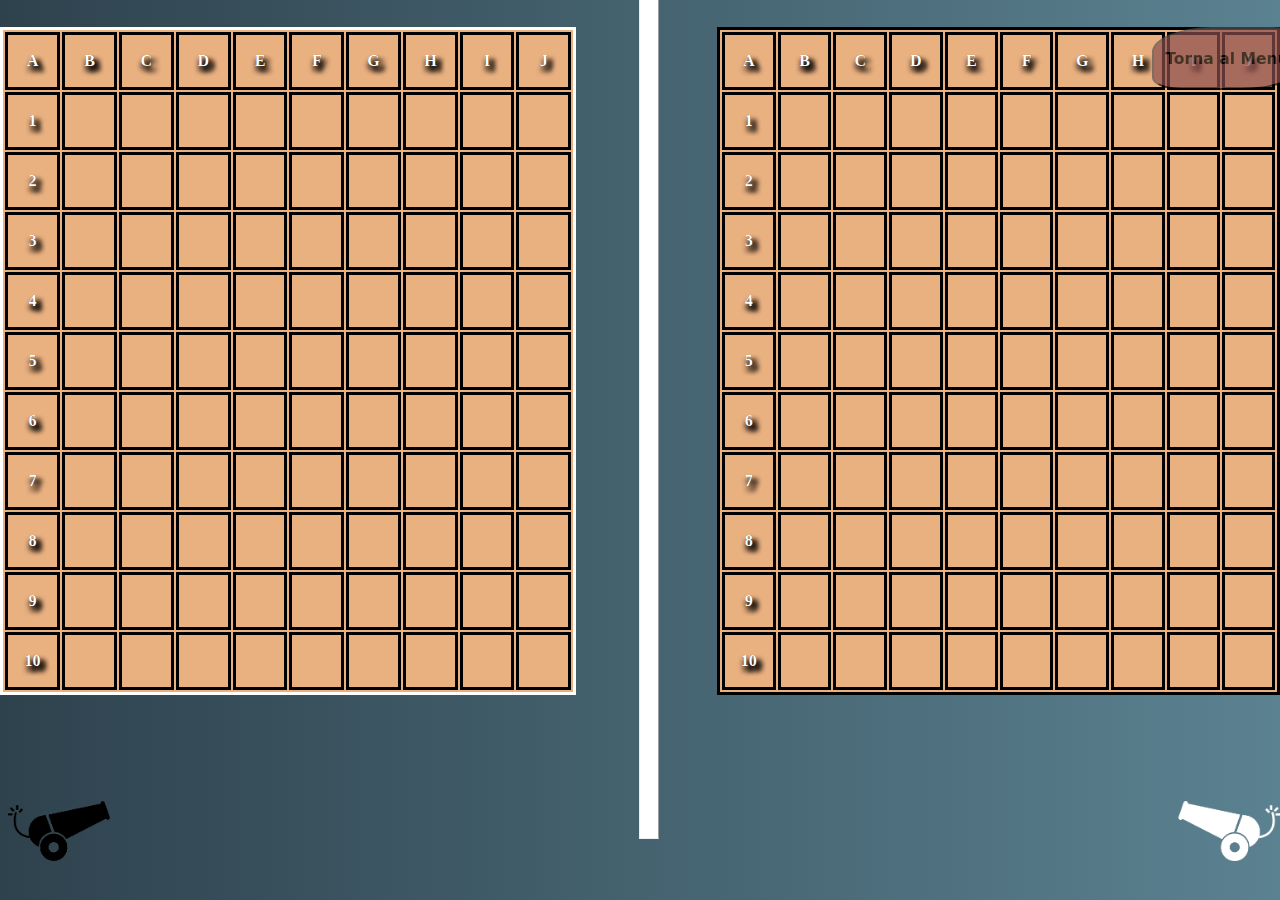
<file: paginadigioco.html>
<!-- 

pagina dove si giochera contro gli amici / bot 


//eseguire un drag and drop per rilasciare le barche nel posizionamento
-->

<!doctype html>
<html lang="en">
    <head>
        <meta charset="utf-8" />
        <title>Battaglia Navale</title>
        <link rel="website icon" type="png" href="pngegg%20(1).png">
        <link rel="stylesheet" href="styles.css"/>
        <script src="script.js"></script>
    </head>
    <body>
        <img src="pngegg%20(1).png" id="cannone1">
        <img src="pngegg%20(1).png" id="cannone2">
        <hr id="separa">
            <table border=1; class="amico" >
        <tr>
            <th class="amico_caselle">A</th>
            <th class="amico_caselle">B</th>
            <th class="amico_caselle">C</th>
            <th class="amico_caselle">D</th>
            <th class="amico_caselle">E</th>
            <th class="amico_caselle">F</th>
            <th class="amico_caselle">G</th>
            <th class="amico_caselle">H</th>
            <th class="amico_caselle">I</th>
            <th class="amico_caselle">J</th>
        </tr>
        <tr>
            <th class="amico_caselle">1</th>
            <th></th>
            <th></th>
            <th></th>
            <th></th>
            <th></th>
            <th></th>
            <th></th>
            <th></th>
            <th></th>
        </tr>
            <tr>
            <th class="amico_caselle">2</th>
            <th></th>
            <th></th>
            <th></th>
            <th></th>
            <th></th>
            <th></th>
            <th></th>
            <th></th>
            <th></th>      
        </tr>
            <tr>
            <th class="amico_caselle">3</th>
            <th></th>
            <th></th>
            <th></th>
            <th></th>
            <th></th>
            <th></th>
            <th></th>
            <th></th>
            <th></th>
        </tr>
            <tr>
            <th class="amico_caselle">4</th>
            <th></th>
            <th></th>
            <th></th>
            <th></th>
            <th></th>
            <th></th>
            <th></th>
            <th></th>
            <th></th>
        </tr>
            <tr>
            <th class="amico_caselle">5</th>
            <th></th>
            <th></th>
            <th></th>
            <th></th>
            <th></th>
            <th></th>
            <th></th>
            <th></th>
            <th></th>
        </tr>
            <tr>
            <th class="amico_caselle">6</th>
            <th></th>
            <th></th>
            <th></th>
            <th></th>
            <th></th>
            <th></th>
            <th></th>
            <th></th>
            <th></th>
        </tr>
            <tr>
            <th class="amico_caselle">7</th>
            <th></th>
            <th></th>
            <th></th>
            <th></th>
            <th></th>
            <th></th>
            <th></th>
            <th></th>
            <th></th>
        </tr>
            <tr>
            <th class="amico_caselle">8</th>
            <th></th>
            <th></th>
            <th></th>
            <th></th>
            <th></th>
            <th></th>
            <th></th>
            <th></th>
            <th></th>
        </tr>
            <tr>
            <th class="amico_caselle">9</th>
            <th></th>
            <th></th>
            <th></th>
            <th></th>
            <th></th>
            <th></th>
            <th></th>
            <th></th>
            <th></th>
        </tr>
            <tr>
            <th class="amico_caselle">10</th>
            <th></th>
            <th></th>
            <th></th>
            <th></th>
            <th></th>
            <th></th>
            <th></th>
            <th></th>
            <th></th>
        </tr> 
        </table>
        <table border=1; class="avversario" >
        <tr>
            <th class="avversario_caselle" >A</th>
            <th class="avversario_caselle" >B</th>
            <th class="avversario_caselle" >C</th>
            <th class="avversario_caselle" >D</th>
            <th class="avversario_caselle" >E</th>
            <th class="avversario_caselle" >F</th>
            <th class="avversario_caselle" >G</th>
            <th class="avversario_caselle" >H</th>
            <th class="avversario_caselle" >I</th>
            <th class="avversario_caselle" >J</th>
        </tr>
        <tr>
            <th class="avversario_caselle">1</th>
            <th></th>
            <th></th>
            <th></th>
            <th></th>
            <th></th>
            <th></th>
            <th></th>
            <th></th>
            <th></th>
        </tr>
            <tr>
            <th class="avversario_caselle">2</th>
            <th></th>
            <th></th>
            <th></th>
            <th></th>
                <th></th>
            <th></th>
            <th></th>
            <th></th>
            <th></th>
        </tr>
            <tr>
            <th class="avversario_caselle">3</th>
            <th></th>
            <th></th>
            <th></th>
            <th></th>
            <th></th>
            <th></th>
            <th></th>
            <th></th>
            <th></th>
        </tr>
            <tr>
            <th class="avversario_caselle">4</th>
            <th></th>
            <th></th>
            <th></th>
            <th></th>
                <th></th>
            <th></th>
            <th></th>
            <th></th>
            <th></th>
        </tr>
            <tr>
            <th class="avversario_caselle">5</th>
            <th></th>
            <th></th>
            <th></th>
                <th></th>
            <th></th>
            <th></th>
            <th></th>
            <th></th>
            <th></th>
        </tr>
            <tr>
            <th class="avversario_caselle">6</th>
            <th></th>
            <th></th>
            <th></th>
            <th></th>
                <th></th>
            <th></th>
            <th></th>
            <th></th>
            <th></th>
        </tr>
            <tr>
            <th class="avversario_caselle">7</th>
            <th></th>
            <th></th>
            <th></th>
            <th></th>
            <th></th>
            <th></th>
            <th></th>
            <th></th>
            <th></th>
        </tr>
            <tr>
            <th class="avversario_caselle">8</th>
            <th></th>
            <th></th>
            <th></th>
                <th></th>
            <th></th>
            <th></th>
            <th></th>
            <th></th>
            <th></th>
        </tr>
            <tr>
            <th class="avversario_caselle">9</th>
            <th></th>
            <th></th>
            <th></th>
            <th></th>
                <th></th>
            <th></th>
            <th></th>
            <th></th>
            <th></th>
        </tr>
            <tr>
            <th class="avversario_caselle">10</th>
            <th></th>
            <th></th>
                <th></th>
            <th></th>
            <th></th>
            <th></th>
            <th></th>
            <th></th>
            <th></th>
        </tr>
        </table>
        <a href="index.html">
        <button id="tornaalmenu"><h3 id="gioca">Torna al Menu</h3></button>
        </a>
    </body>
</html>
</file>
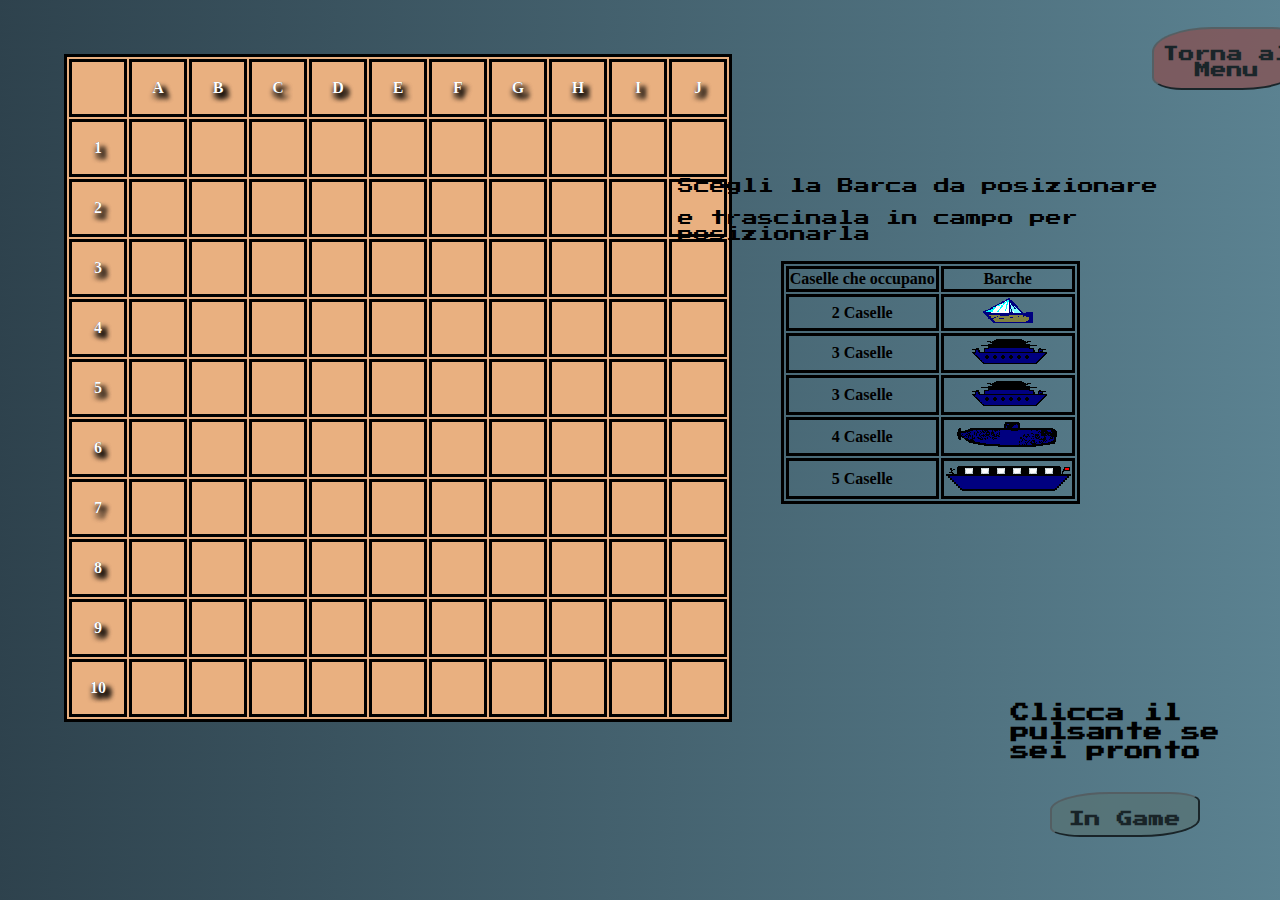
<file: posizionamento.html>
<!DOCTYPE html>
<html lang="en">
    <head>
        <meta charset="UTF-8" />
       <title>Battaglia Navale</title>
         <link rel="preconnect" href="https://fonts.googleapis.com">
        <link rel="preconnect" href="https://fonts.gstatic.com" crossorigin>
        <link href="https://fonts.googleapis.com/css2?family=Press+Start+2P&display=swap" rel="stylesheet"> 
        <link rel="stylesheet" href="styles.css"/>
        <link rel="website icon" type="png" href="pngegg%20(1).png">
        <link rel="stylesheet" href="styles.css"/>
        <script src="script.js"></script>
    </head>
    <body>
    <table border=1; class="posizionamento" >
        <tr>
            <th class="poss_caselle"></th>
            <th class="poss_caselle">A</th>
            <th class="poss_caselle">B</th>
            <th class="poss_caselle">C</th>
            <th class="poss_caselle">D</th>
            <th class="poss_caselle">E</th>
            <th class="poss_caselle">F</th>
            <th class="poss_caselle">G</th>
            <th class="poss_caselle">H</th>
            <th class="poss_caselle">I</th>
            <th class="poss_caselle">J</th>
        </tr>
        <tr>
            <th class="poss_caselle">1</th>
            <th ondrop="dropHandler(event)" ondragover="dragoverHandler(event)"></th>
            <th ondrop="dropHandler(event)" ondragover="dragoverHandler(event)"></th>
            <th ondrop="dropHandler(event)" ondragover="dragoverHandler(event)"></th>
            <th ondrop="dropHandler(event)" ondragover="dragoverHandler(event)"></th>
            <th ondrop="dropHandler(event)" ondragover="dragoverHandler(event)"></th>
            <th ondrop="dropHandler(event)" ondragover="dragoverHandler(event)"></th>
            <th ondrop="dropHandler(event)" ondragover="dragoverHandler(event)"></th>
            <th ondrop="dropHandler(event)" ondragover="dragoverHandler(event)"></th>
            <th ondrop="dropHandler(event)" ondragover="dragoverHandler(event)"></th>
            <th ondrop="dropHandler(event)" ondragover="dragoverHandler(event)"></th>
        </tr>
            <tr>
            <th class="poss_caselle">2</th>
            <th ondrop="dropHandler(event)" ondragover="dragoverHandler(event)"></th>
            <th ondrop="dropHandler(event)" ondragover="dragoverHandler(event)"></th>
            <th ondrop="dropHandler(event)" ondragover="dragoverHandler(event)"></th>
            <th ondrop="dropHandler(event)" ondragover="dragoverHandler(event)"></th>
            <th ondrop="dropHandler(event)" ondragover="dragoverHandler(event)"></th>
            <th ondrop="dropHandler(event)" ondragover="dragoverHandler(event)"></th>
            <th ondrop="dropHandler(event)" ondragover="dragoverHandler(event)"></th>
            <th ondrop="dropHandler(event)" ondragover="dragoverHandler(event)"></th>
            <th ondrop="dropHandler(event)" ondragover="dragoverHandler(event)"></th>
            <th ondrop="dropHandler(event)" ondragover="dragoverHandler(event)"></th>
        </tr>
            <tr>
            <th class="poss_caselle">3</th>
           <th ondrop="dropHandler(event)" ondragover="dragoverHandler(event)"></th>
            <th ondrop="dropHandler(event)" ondragover="dragoverHandler(event)"></th>
            <th ondrop="dropHandler(event)" ondragover="dragoverHandler(event)"></th>
            <th ondrop="dropHandler(event)" ondragover="dragoverHandler(event)"></th>
            <th ondrop="dropHandler(event)" ondragover="dragoverHandler(event)"></th>
            <th ondrop="dropHandler(event)" ondragover="dragoverHandler(event)"></th>
            <th ondrop="dropHandler(event)" ondragover="dragoverHandler(event)"></th>
            <th ondrop="dropHandler(event)" ondragover="dragoverHandler(event)"></th>
            <th ondrop="dropHandler(event)" ondragover="dragoverHandler(event)"></th>
            <th ondrop="dropHandler(event)" ondragover="dragoverHandler(event)"></th>
        </tr>
            <tr>
            <th class="poss_caselle">4</th>
           <th ondrop="dropHandler(event)" ondragover="dragoverHandler(event)"></th>
            <th ondrop="dropHandler(event)" ondragover="dragoverHandler(event)"></th>
            <th ondrop="dropHandler(event)" ondragover="dragoverHandler(event)"></th>
            <th ondrop="dropHandler(event)" ondragover="dragoverHandler(event)"></th>
            <th ondrop="dropHandler(event)" ondragover="dragoverHandler(event)"></th>
            <th ondrop="dropHandler(event)" ondragover="dragoverHandler(event)"></th>
            <th ondrop="dropHandler(event)" ondragover="dragoverHandler(event)"></th>
            <th ondrop="dropHandler(event)" ondragover="dragoverHandler(event)"></th>
            <th ondrop="dropHandler(event)" ondragover="dragoverHandler(event)"></th>
            <th ondrop="dropHandler(event)" ondragover="dragoverHandler(event)"></th>
        </tr>
            <tr>
            <th class="poss_caselle">5</th>
            <th ondrop="dropHandler(event)" ondragover="dragoverHandler(event)"></th>
            <th ondrop="dropHandler(event)" ondragover="dragoverHandler(event)"></th>
            <th ondrop="dropHandler(event)" ondragover="dragoverHandler(event)"></th>
            <th ondrop="dropHandler(event)" ondragover="dragoverHandler(event)"></th>
            <th ondrop="dropHandler(event)" ondragover="dragoverHandler(event)"></th>
            <th ondrop="dropHandler(event)" ondragover="dragoverHandler(event)"></th>
            <th ondrop="dropHandler(event)" ondragover="dragoverHandler(event)"></th>
            <th ondrop="dropHandler(event)" ondragover="dragoverHandler(event)"></th>
            <th ondrop="dropHandler(event)" ondragover="dragoverHandler(event)"></th>
            <th ondrop="dropHandler(event)" ondragover="dragoverHandler(event)"></th>
        </tr>
            <tr>
            <th class="poss_caselle">6</th>
            <th ondrop="dropHandler(event)" ondragover="dragoverHandler(event)"></th>
            <th ondrop="dropHandler(event)" ondragover="dragoverHandler(event)"></th>
            <th ondrop="dropHandler(event)" ondragover="dragoverHandler(event)"></th>
            <th ondrop="dropHandler(event)" ondragover="dragoverHandler(event)"></th>
            <th ondrop="dropHandler(event)" ondragover="dragoverHandler(event)"></th>
            <th ondrop="dropHandler(event)" ondragover="dragoverHandler(event)"></th>
            <th ondrop="dropHandler(event)" ondragover="dragoverHandler(event)"></th>
            <th ondrop="dropHandler(event)" ondragover="dragoverHandler(event)"></th>
            <th ondrop="dropHandler(event)" ondragover="dragoverHandler(event)"></th>
            <th ondrop="dropHandler(event)" ondragover="dragoverHandler(event)"></th>
        </tr>
            <tr>
            <th class="poss_caselle">7</th>
            <th ondrop="dropHandler(event)" ondragover="dragoverHandler(event)"></th>
            <th ondrop="dropHandler(event)" ondragover="dragoverHandler(event)"></th>
            <th ondrop="dropHandler(event)" ondragover="dragoverHandler(event)"></th>
            <th ondrop="dropHandler(event)" ondragover="dragoverHandler(event)"></th>
            <th ondrop="dropHandler(event)" ondragover="dragoverHandler(event)"></th>
            <th ondrop="dropHandler(event)" ondragover="dragoverHandler(event)"></th>
            <th ondrop="dropHandler(event)" ondragover="dragoverHandler(event)"></th>
            <th ondrop="dropHandler(event)" ondragover="dragoverHandler(event)"></th>
            <th ondrop="dropHandler(event)" ondragover="dragoverHandler(event)"></th>
            <th ondrop="dropHandler(event)" ondragover="dragoverHandler(event)"></th>
        </tr>
            <tr>
            <th class="poss_caselle">8</th>
            <th ondrop="dropHandler(event)" ondragover="dragoverHandler(event)"></th>
            <th ondrop="dropHandler(event)" ondragover="dragoverHandler(event)"></th>
            <th ondrop="dropHandler(event)" ondragover="dragoverHandler(event)"></th>
            <th ondrop="dropHandler(event)" ondragover="dragoverHandler(event)"></th>
            <th ondrop="dropHandler(event)" ondragover="dragoverHandler(event)"></th>
            <th ondrop="dropHandler(event)" ondragover="dragoverHandler(event)"></th>
            <th ondrop="dropHandler(event)" ondragover="dragoverHandler(event)"></th>
            <th ondrop="dropHandler(event)" ondragover="dragoverHandler(event)"></th>
            <th ondrop="dropHandler(event)" ondragover="dragoverHandler(event)"></th>
            <th ondrop="dropHandler(event)" ondragover="dragoverHandler(event)"></th>
        </tr>
            <tr>
            <th class="poss_caselle">9</th>
            <th ondrop="dropHandler(event)" ondragover="dragoverHandler(event)"></th>
            <th ondrop="dropHandler(event)" ondragover="dragoverHandler(event)"></th>
            <th ondrop="dropHandler(event)" ondragover="dragoverHandler(event)"></th>
            <th ondrop="dropHandler(event)" ondragover="dragoverHandler(event)"></th>
            <th ondrop="dropHandler(event)" ondragover="dragoverHandler(event)"></th>
            <th ondrop="dropHandler(event)" ondragover="dragoverHandler(event)"></th>
            <th ondrop="dropHandler(event)" ondragover="dragoverHandler(event)"></th>
            <th ondrop="dropHandler(event)" ondragover="dragoverHandler(event)"></th>
            <th ondrop="dropHandler(event)" ondragover="dragoverHandler(event)"></th>
            <th ondrop="dropHandler(event)" ondragover="dragoverHandler(event)"></th>
        </tr>
            <tr>
            <th class="poss_caselle">10</th>
            <th ondrop="dropHandler(event)" ondragover="dragoverHandler(event)"></th>
            <th ondrop="dropHandler(event)" ondragover="dragoverHandler(event)"></th>
            <th ondrop="dropHandler(event)" ondragover="dragoverHandler(event)"></th>
            <th ondrop="dropHandler(event)" ondragover="dragoverHandler(event)"></th>
            <th ondrop="dropHandler(event)" ondragover="dragoverHandler(event)"></th>
            <th ondrop="dropHandler(event)" ondragover="dragoverHandler(event)"></th>
            <th ondrop="dropHandler(event)" ondragover="dragoverHandler(event)"></th>
            <th ondrop="dropHandler(event)" ondragover="dragoverHandler(event)"></th>
            <th ondrop="dropHandler(event)" ondragover="dragoverHandler(event)"></th>
            <th ondrop="dropHandler(event)" ondragover="dragoverHandler(event)"></th>
        </tr> 
        </table>
        <button id="ingame"><h3 class="gioca">In Game</h3></button>
        <h3 style="font-family: 'press Start 2P',system-ui; position: absolute;left: 79%;top:76%;width: 20%">Clicca il pulsante se sei pronto</h3>
        <a href="index.html">
        <button id="tornaalmenu"><h3 class="gioca">Torna al Menu</h3></button>
        </a>
        <div style="position: absolute; left: 53%; top: 18%; width: 25;">
        <p style="font-family: 'press Start 2P',system-ui; height: 10%;">Scegli la Barca da posizionare </p>
        <p style="font-family: 'press Start 2P',system-ui; height: 15%;">e trascinala in campo per posizionarla</p>
        </div>
        <table id="barcheadisp">
            <tr>
                <th>Caselle che occupano</th>
                <th>Barche</th>
            </tr>
            <tr>
                <th>2 Caselle</th>
                <th ondrop="dropHandler(event)" ondragover="dragoverHandler(event)"><img src="filedue.png" id="barcadadue" draggable="true" ondragstart="dragstartHandler(event)"></th>
            </tr>
            <tr>
                <th>3 Caselle</th>
                <th ondrop="dropHandler(event)" ondragover="dragoverHandler(event)"><img src="filequattro.png" id="barcadatre1" draggable="true" ondragstart="dragstartHandler(event)"></th>
            </tr>
            <tr>
                <th>3 Caselle</th>
                <th ondrop="dropHandler(event)" ondragover="dragoverHandler(event)"><img src="filetre.png" id="barcadatre2" draggable="true" ondragstart="dragstartHandler(event)"></th>
            </tr>
            <tr>
                <th>4 Caselle</th>
                <th ondrop="dropHandler(event)" ondragover="dragoverHandler(event)"><img src="filecinque.png" id="barcadaquattro" draggable="true" ondragstart="dragstartHandler(event)"></th>
            </tr>
            <tr>
                <th>5 Caselle</th>
                <th ondrop="dropHandler(event)" ondragover="dragoverHandler(event)"><img src="file.png" id="barcadacinque" draggable="true" ondragstart="dragstartHandler(event)"></th>
            </tr>
        </table>
    </body>
</html>
</file>
<file: styles.css>
body
{
    background: linear-gradient(135deg,#2e424d,#5b8291)
}
#cannone1
{
    position: absolute;
    top:89%;
    width: 8%;
}
#cannone2
{
    position: absolute;
    top:89%;
    left: 92%;
    width: 8%;
    filter:invert();
    transform: scaleX(-1);
}   
#separa
{
    color:white;
    background-color: white;
    top:20%;
    position: absolute;
    height: 2%;
    width: 100%;
    transform:rotate(90deg);
}
.amico
{
    background-color: #e9b080;
    position: absolute;
    color: white;
    text-shadow:
        0px 0px 0px #000000,
        0px 5px 5px #000000,
        5px 5px 5px #000000,
        5px 5px 5px #000000;
    top:6%;
    top:3%;
    right:55%;
    border: solid;
    border-color:white;
    color:white;
}
.avversario
{
    border: solid;
    border-color:#000000;
    background-color: #e9b080;
    position: absolute;
    color: white;
    text-shadow:
        0px 0px 0px #000000,
        0px 5px 5px #000000,
        5px 5px 5px #000000,
        5px 5px 5px #000000;
    top:6%;
    top:3%;
    left:56%;
}
.posizionamento
{
    border: solid;
    border-color:#000000;
    background-color: #e9b080;
    position: absolute;
    color: white;
    text-shadow:
        0px 0px 0px #000000,
        0px 5px 5px #000000,
        5px 5px 5px #000000,
        5px 5px 5px #000000;
    top:6%;
    left:5%;
}
.poss_caselle
{
    width: 50px;
    height: 50px;
}
.avversario_caselle
{
    width: 50px;
    height: 50px;
}
.amico_caselle
{
    width: 50px;
    height: 50px;
}
.barralaterale
{
    position:fixed;
    top: 24px;
    left: 24px;
    bottom: 304px;
    display: flex;
    flex-direction: column;
    gap: 8px;
    width: 260px;
    border-radius: 16px;
    padding: 0 16px;
    background: 
        rgb(0 0 0 / 32%);
    backdrop-filter:
        blur(30px);
    transition: width 0.4s;
}
.barralaterale header
{
    display: flex;
    align-items: center;
    height: 72px;
}
.barralaterale header img
{
    height: 40px;
}
.barralaterale input
{
    scale: 0;
    position: absolute;
}
.barralaterale 
{
    input#settings:checked
    ~div
    {
        height: 150px;
    }
}
.barralaterale 
{
    input#create:checked
    ~div
    {
        height: 200px;
    }
}
.barralaterale 
{
    input#profile:checked
    ~div
    {
        height: 20px;
    }
}
.barralaterale  :is(button,label)
{
    position: relative;
    display: flex;
    gap: 16px;
    align-items: center;
    height:50px;
    width:100%;
    border-radius: 6px;
    font-family: inherit;
    font-size: 16px;
    font-weight: 400;
    line-height: 1;
    padding: 0 16px;
    color:
        rgb(255 255 255/95%);
}
.barralaterale 
{
    label p: nth-child(2)
        {
            flex: 1 1 auto;    
        }
}
.barralaterale 
{
    input:checked ~label
        {
            background: #57637a;
        }
}
.barralaterale label i
{
    transition: 0.3s;
}
.barralaterale 
{
    input:not(:checked) ~ label:hover
        {
            background: 
                rgb(0 0 0 /15%);
        }
}
.barralaterale ul
{
    display: grid;
    list-style: none;
    padding: 0;
    margin: 0;
    width: 97%;
}
.sub-menu
{
    position: relative;
    overflow: hidden;
    height: 0;
    transition: 0.5s;
}
.sub-menu ul
{
    position: absolute;
    top: 0;
    left: 0;
    display: grid;
}
.sub-menu button
{
    padding-left: 52px;
}
.sub-menu button::before
{
    content: "";
    position: absolute;
    top: 50%;
    left: 24px;
    translate: 0 -50%;
    width: 5px;
    height: 5px;
    border-radius: 50%;
    background-color: 
        rgb(255 255 255/35%);
}
footer
{
    position: fixed;
    height: 11%;
    left: 0;
    bottom: 0;
    right: 0;
    padding: 100px;
    background: 
        rgb(0 0 0 /15%);
    display: grid;
    place-content: center;
    grid-template-areas: 
        "logo socials"
        "link links";
    grid-auto-columns: 
        repeat(2,1fr);
    color: #f9f9f9;
}
footer::after
{
    content: "";
    position: absolute;
    z-index: -1;
    top: 0;
    left: 0;
    right: 0;
    height: 62px;
    background: 
        rgb(0 0 0 /10%);
}
.logo
{
    grid-area: logo;
}
.social
{
    grid-area: social;
    display: flex;
    justify-content: 
        flex-end;
    align-items: top;
    gap: 20px;
    font-size: 18px;
}
.link
{
    grid-area: link;
    display: grid;
    grid-template-columns: 
        repeat(4,1fr);
    padding: 40px 0 50px;
}
.link h2
{
    color: 
        rgb(255 255 255/60%);
}
.link ul
{
    margin: 0;
    padding: 0;
    list-style: none;
    display: flex;
    flex-direction: column;
    gap: 10px;
    opacity: 0.8;
}
.link address
{
    font-style: normal;
    line-height: 1.5;
    font-size: 12px;
}
@media (width <500px)
{
    .link
    {
        grid-template-columns: repeat(2,1fr);
        gap: 20px 0;
        padding: 40px 0 30px;
    }
}
@media (width<360px)
{
    footer
    {
        grid-template-areas: 
            "logo" "link" "social";
        grid-template-columns: 1fr;
    }
    .social
    {
        justify-content: flex-start;
        padding-bottom:20px;
    }
}
#isocial
{
    position: absolute;
    top:40%;
    left: 70%;
}

#cosahocreato
{
    position: absolute;
    top:40%;
    left: 45%;
}
#servizi
{
    position: absolute;
    top:40%;
    left: 20%;
}
#info
{
    position: absolute;
    top: 5%;
    left: 42%;
    width: 34%;
    height: 51%;
    align-content: center;
    font-size: 30px;
    font-family: "Press Start 2P", system-ui;
    font-style: italic;
} 
#ingame
{
    align-items: center;
    position: absolute;
    font-family: "press Start 2P",system-ui;
    height: 5%;
    width: 150px;
    left:82%;
    top:88%;
    border-radius: 40% 20% 40% 20% ;
    opacity: 70%;
    background-color: #577273;
}
#tornaalmenu
{
    align-items: center;
    position: absolute;
    font-family: "press Start 2P",system-ui;
    height: 7%;
    width: 150px;
    left:90%;
    top:3%;
    border-radius: 40% 20% 40% 20% ;
    opacity: 70%;
    background-color: #8b4e4e;
}
#tornaalmenuingioco
{
    align-items: center;
    position: absolute;
    font-family: "press Start 2P",system-ui;
    height: 7%;
    width: 150px;
    left:45.5%;
    top:3%;
    border-radius: 40% 20% 40% 20% ;
    opacity: 70%;
    background-color: #8b4e4e;
}
.
.gioca
{
    font-family: "press Start 2P",system-ui; 
    position: absolute; 
    top:-10%;
    left: 9%;
}
#x
{
display: none;
position: absolute;
width: 12%;
left: 74%;
top: 0%;
}
#barcheadisp
{
    position: absolute;
    left: 61%;
    top: 29%;
    border: solid black;
}
th
{
    border: solid;
    border-color: black;
}
#barcadadue
{
    height: 7%;
}
#barcadatre1
{
    height: 5%;
}
#barcadatre2
{
    height: 5%;
}
#barcadaquattro
{
    height: 7%;
}
#barcadacinque
{
    height: 8%;
    
}
</file>
